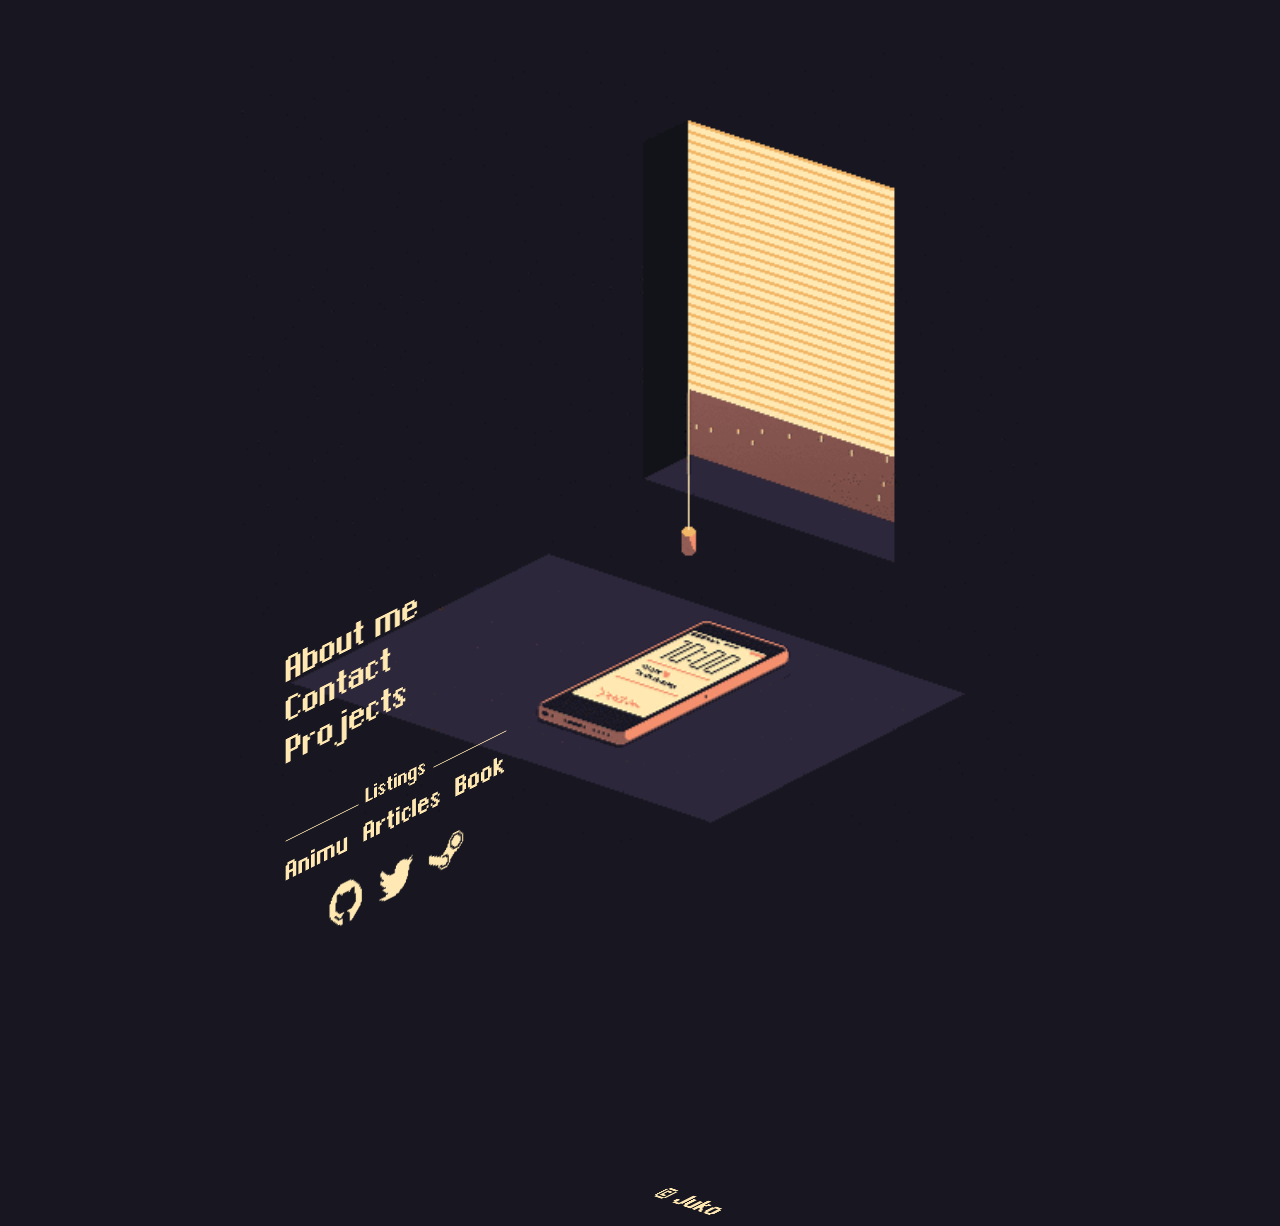
<file: index.html>
<!DOCTYPE html>
<html>
<head>
	<meta charset="utf-8">
	<meta name="viewport" content="width=device-width; height=device-height;">
	<title>owo@junicchi~</title>

	<style type="text/css">
@font-face {
     font-family: chrono;
     src: url(chronotype.ttf);
}

body {
     margin: 0;
     background-color:#181721;
}

a {
     color:#ffe8b1;
     text-decoration: none;
     font-size: 28px;
     font-family: chrono;
     float: left;
}

a:hover, img:hover {
     color:white;
     filter: grayscale(100%);
}

.comfy-background {
     text-align: center;
     position: absolute;
     margin: auto;
     top: 0;
     right: 0;
     bottom: 0;
     left: 0;
     image-orientation: from-image;
     min-width: 800px;
}

.container{
     align-content: center;
     text-align: center;
     position: absolute;
     margin:auto;
     top: 0;
     right: 0;
     bottom: 0;
     left:0;
     width: 800px;
     height:800px;
     line-height: 37px;
}

.rotate {
     transform: rotateX(30deg) rotateY(-45deg) rotateZ(0deg);
     position: absolute;
     margin-top: 130px;
}

.rotate2 {
     transform: rotateX(67deg) rotateY(-13deg) rotateZ(54deg);
     position: absolute;
     margin-top: 732px;
     margin-left: 382px;
}

#upper.fa {
     font-size: 30px;
     margin-left: -11px;
}

#upper a{
     text-align: left;
     font-size: 55px;
     width: 100%;
     padding-bottom: 10px 
}

.listings h1{
     color:#ffe8b1;
     font-size: 32px;
     font-family: chrono;
     font-weight: 550;
     line-height:0.1em;
    /*margin:10px 0 19px;
    */
     border-bottom: 1px solid#ffe8b1;
}

.listings span {
     background:#181721;
     padding:0 10px;
}

.listings span.license {
     background:none;
     padding:0 10px;
     color:#ffe8b1;
     font-size: 42px;
     font-family: chrono;
     font-weight: 550;
    /*margin:10px 0 19px;
    */
}

.listings a{
     font-size: 40px;
}

.social{
     margin-top: 80px;
     word-spacing: 10px;
}

.social a{
     float:none;
     font-size: 44px;
}

.ico {
     width: 50px;
}

	</style>
</head>

<body>
  <img class="comfy-background" src="imejus/gif_nod.gif">
  <div class="container">
  <div class="rotate">
	<div id="upper">
		<a href="./about_me.html">About me</a><br>
		<a href="./gpg.html">Contact</a><br>
		<a href="./projects.html">Projects</a><br>
		<br><br>
	</div>

	<div class="listings">
		<h1><span>Listings</span></h1>

	  <div>
		<a title="Anilist" href="https://anilist.co/user/Juko">
			Animu&nbsp;
		</a>
		<a title="Pocket" href="https://getpocket.com/@16cg6dS3pdt7cA6364T8239T8bA1p332755X59SzO9y6bymV32f95L4dFm6iwDPp">
			&nbsp;Articles&nbsp;
		</a>
		<a title="Goodreads" href="https://www.goodreads.com/Juko">
			&nbsp;Book
		</a>
	  </div>
	</div>

    <div class="social">
		<a title="Github" href="https://github.com/Kebablord">
		  <img class="ico" src="./imejus/ico_github.png">
		</a>
		<a title="Twitter" href="https://twitter.com/junicchi_?lang=ja">
		  <img class="ico" src="./imejus/ico_twitter.png">
		</a>
		<a  title="Steam" href="https://steamcommunity.com/id/JukoLife?l=japanese">
		  <img class="ico" src="./imejus/ico_steam.png">
		</a>
    </div>
   </div>

   <div class="rotate2">
       <div class="listings">
           <!-- Copyright includes only the code and the images specified in ./imejus/copyrights -->
           <span class="license">© Juko</span>
       </div>
   </div>
  </div>

</body>
</html>
</file>
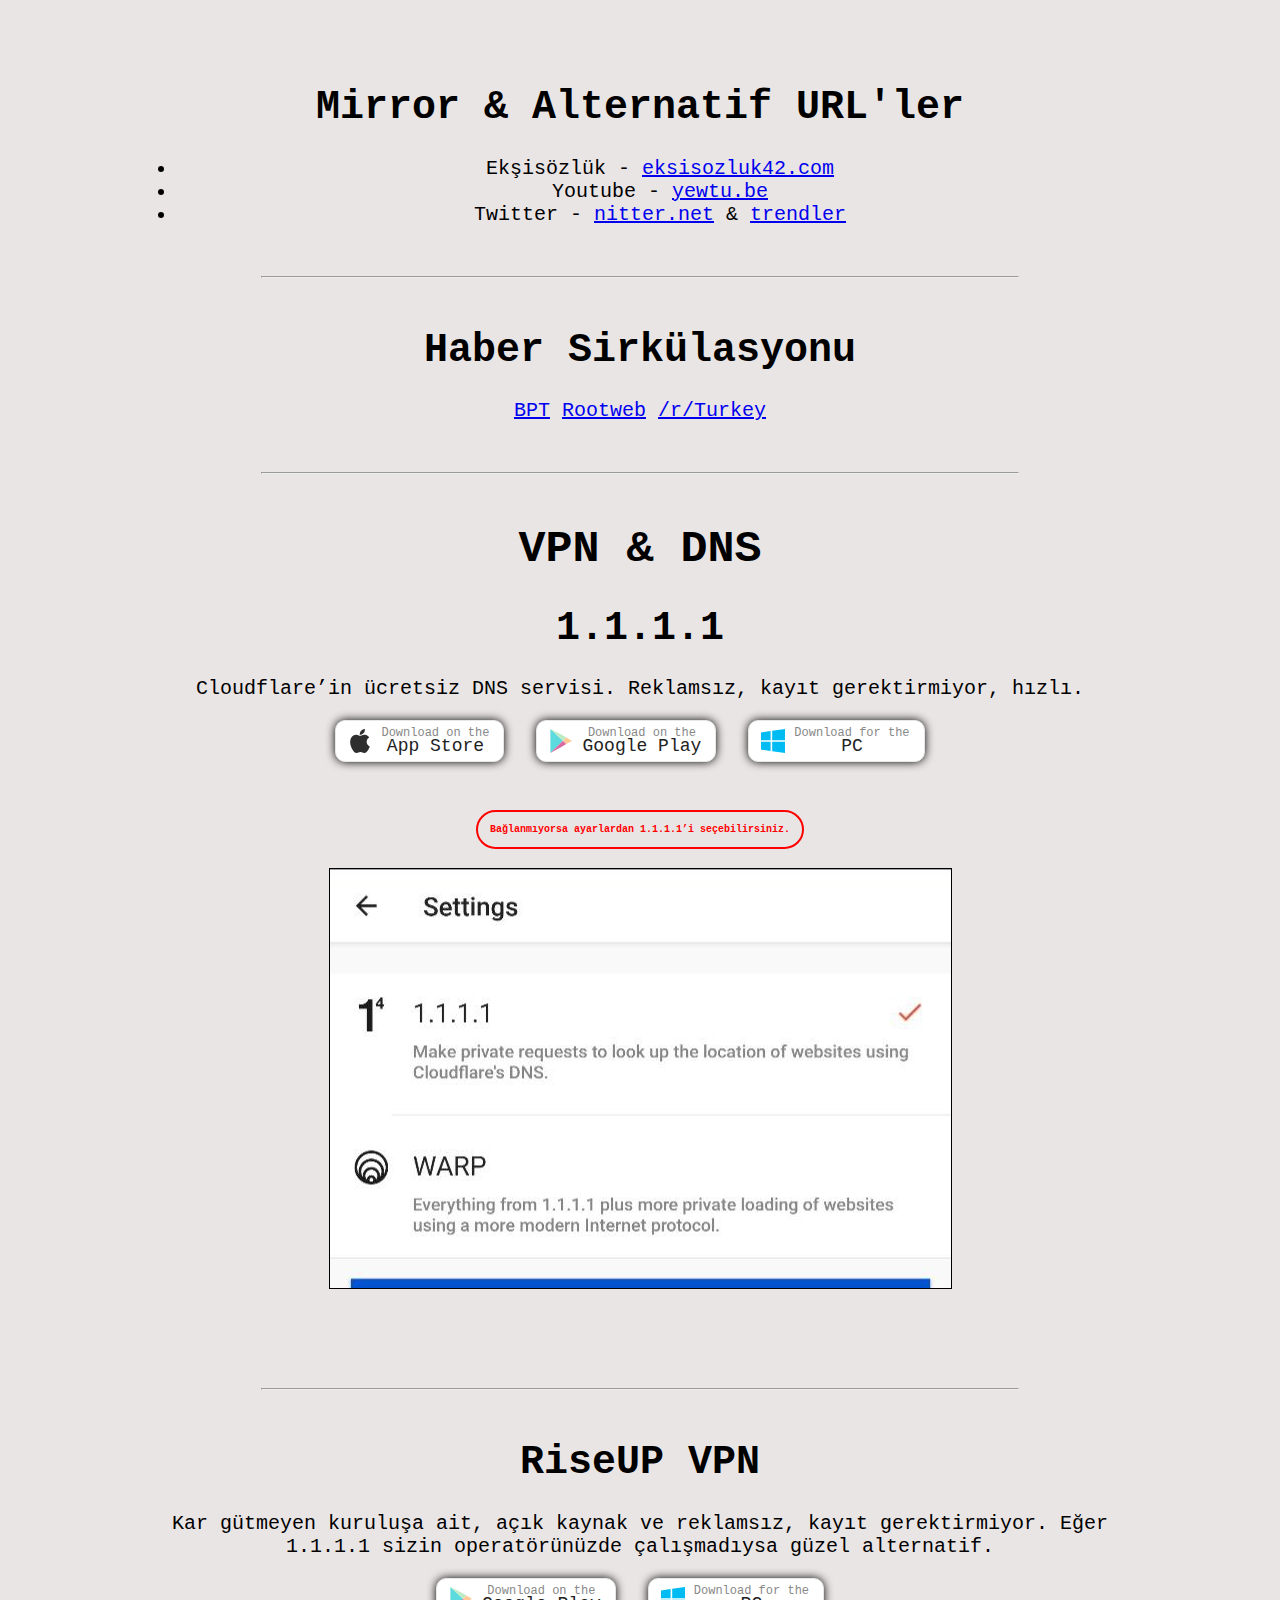
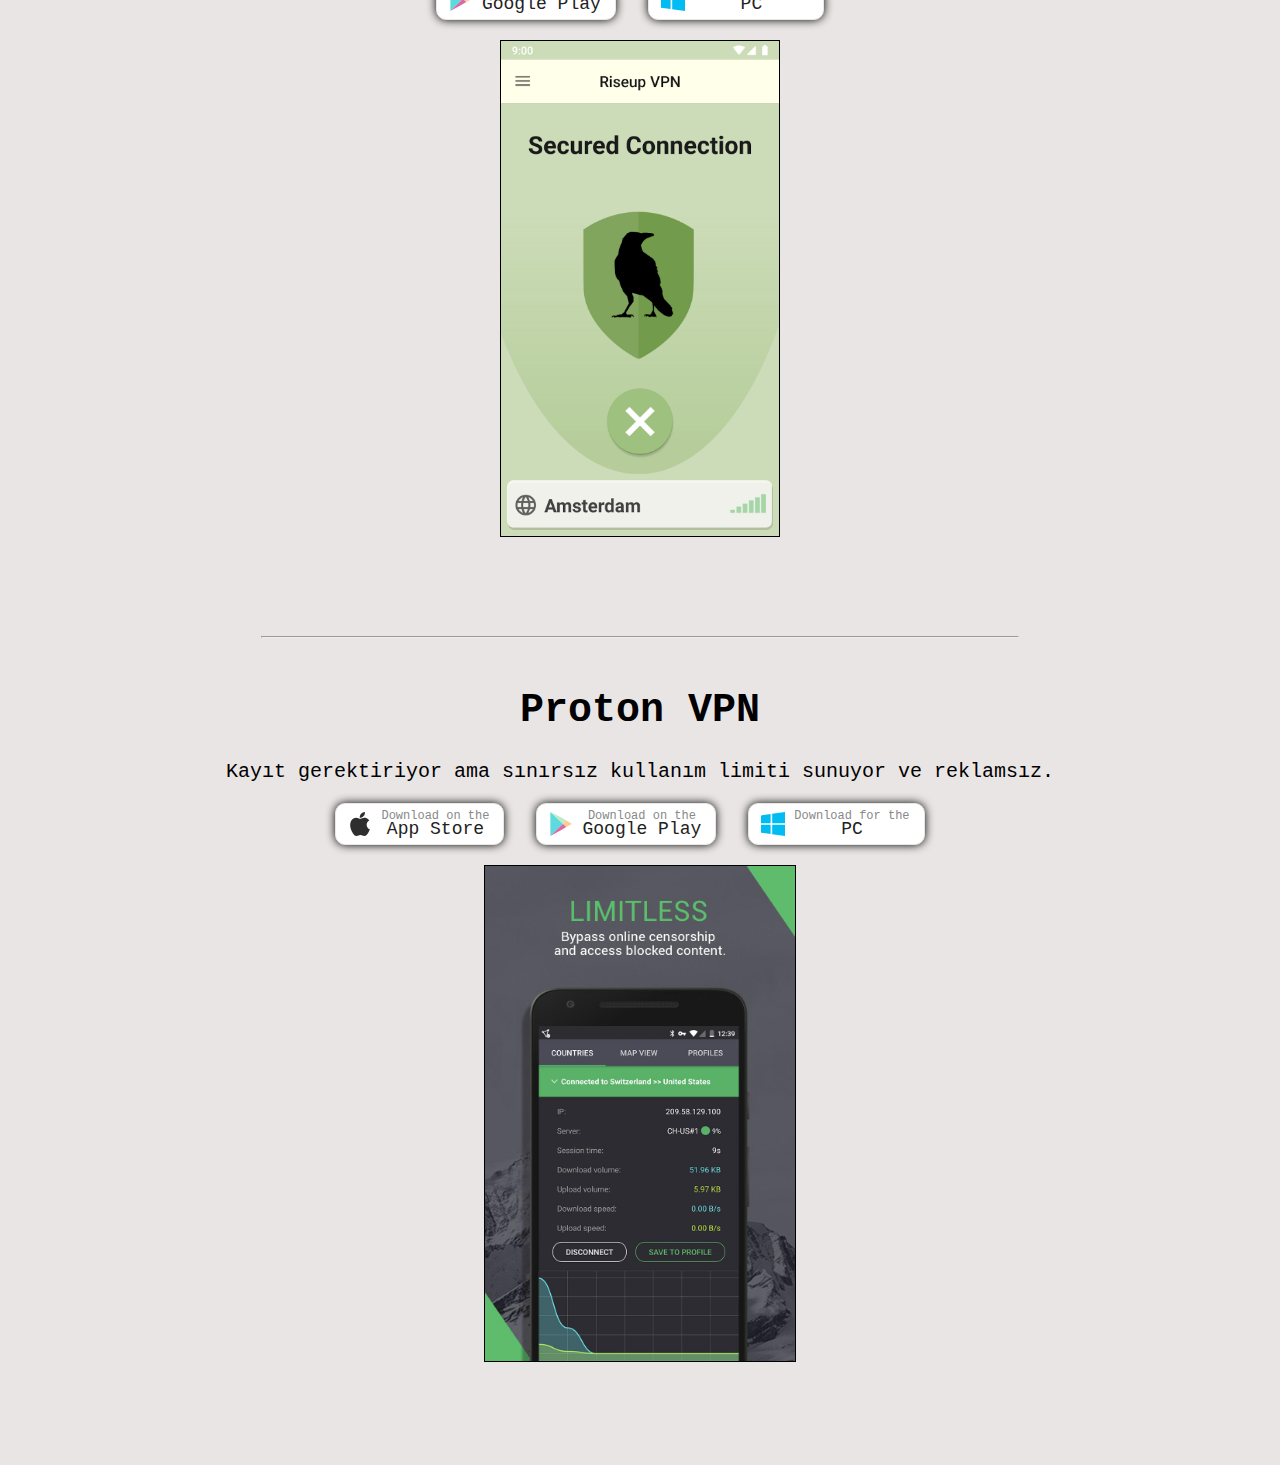
<file: docs/vpn/index.html>
<!DOCTYPE html>
<html>
    <head>
        <meta charset="utf-8">
        <title>VPN & Mirrorlar</title>
        <style></style>
        <link rel="stylesheet" type="text/css" href="style.css">
        <meta name="viewport" content="width=device-width, initial-scale=1">
    </head>
    <body id="preview">
        <!-- Introduction
        <p class="intro" data-line-start="0" data-line-end="1">
            Bugün saat 16 sularından itibaren bazı operatörlerde
            Twitter,Tiktok ve Whatsapp’ta erişimin yavaşladığı veya tamamen kısıtlandığı gözlemlendi.
            En gerektiği anda iletişim güçleştirdi, ve bununla sık sık karşılaşmaya devam edeceğiz gibi görünüyor.
            Eğer siz de operatörünüzle aynı problemi yaşıyorsanız,
            benim önerdiğim güvenli &amp; reklamsız servisler bunlar.
        </p>
        <hr>
        -->

        <!-- Ekşisözlük Mirror -->
        <h1 class="code-line" data-line-start=14 data-line-end=15>
            Mirror & Alternatif URL'ler
        </h1>
        <ul class="mirrors">
            <li>Ekşisözlük - <a href="https://eksisozluk42.com">eksisozluk42.com</a></li>
            <li>Youtube - <a href="https://yewtu.be/feed/popular">yewtu.be</a></li>
            <li>Twitter - <a href="https://nitter.net/search?q=%23ilkturdabirelim">nitter.net</a> & <a href="https://trends24.in/turkey/">trendler</a></li>
        </ul>

        <hr>

        <!-- Haber -->
        <h1 class="code-line" data-line-start=14 data-line-end=15>
            Haber Sirkülasyonu
        </h1>
        <div class="news">
            <a  href="https://t.me/s/bpthaber">BPT</a>
            <a href="https://t.me/s/rootwebfficial">Rootweb</a>
            <a href="https://teddit.net/r/turkey/new">/r/Turkey</a>
        </div>

        <hr>

        <!-- VPN & DNSLER -->
        <h1 style="font-size:45px;">VPN & DNS</h1>

        <!-- 1.1.1.1 -->
        <h1 class="code-line" data-line-start=2 data-line-end=3>1.1.1.1</h1>
        <p class="has-line-data" data-line-start="3" data-line-end="5">Cloudflare’in ücretsiz DNS servisi. Reklamsız, kayıt gerektirmiyor, hızlı. <br>
            <!-- App Store button -->
            <a href="https://itunes.apple.com/us/app/1-1-1-1-faster-internet/id1423538627" target="_blank" class="market-btn apple-btn" role="button">
                <span class="market-button-subtitle">Download on the</span>
                <span class="market-button-title">App Store</span>
            </a>
            <!-- Google Play button -->
            <a href="https://play.google.com/store/apps/details?id=com.cloudflare.onedotonedotonedotone" target="_blank" class="market-btn google-btn" role="button">
                <span class="market-button-subtitle">Download on the</span>
                <span class="market-button-title">Google Play</span>
            </a>
            <!-- Windows store button -->
            <a href="https://1.1.1.1/" target="_blank" class="market-btn windows-btn" role="button">
                <span class="market-button-subtitle">Download for the</span>
                <span class="market-button-title">PC</span>
            </a>
        </p>
        <br>
        <p class="warning has-line-data" data-line-start="6" data-line-end="7">Bağlanmıyorsa ayarlardan 1.1.1.1’i seçebilirsiniz.</p>
        <p class="after-warning has-line-data" data-line-start="8" data-line-end="9">
            <img src="1111.jpg" alt="1111">
        </p>
        <!-- RiseUP VPN -->
        <br><hr>
        <h1 class="code-line" data-line-start=9 data-line-end=10>
            <a id="RiseUP_VPN_9"></a>RiseUP VPN
        </h1>
        <p class="has-line-data" data-line-start="10" data-line-end="12">Kar gütmeyen kuruluşa ait, açık kaynak ve reklamsız, kayıt gerektirmiyor. Eğer 1.1.1.1 sizin operatörünüzde çalışmadıysa güzel alternatif. <br>
            <!-- Google Play button -->
            <a href="https://play.google.com/store/apps/details?id=se.leap.riseupvpn" target="_blank" class="market-btn google-btn" role="button">
                <span class="market-button-subtitle">Download on the</span>
                <span class="market-button-title">Google Play</span>
            </a>
            <!-- Windows store button -->
            <a href="https://riseup.net/en/vpn" target="_blank" class="market-btn windows-btn" role="button">
                <span class="market-button-subtitle">Download for the</span>
                <span class="market-button-title">PC</span>
            </a>
            <br>
            <img src="riseup.png" alt="riseup">
        </p>
        <br>
        <!-- Proton VPN -->
        <hr>
        <h1 class="code-line" data-line-start=13 data-line-end=14>
            <a id="Green_Tunnel_PC_13"></a>Proton VPN</a>
        </h1>
        <p class="has-line-data" data-line-start="14" data-line-end="17">
            Kayıt gerektiriyor ama sınırsız kullanım limiti sunuyor ve reklamsız.<br>
            <!-- App Store button -->
            <a href="https://apps.apple.com/us/app/proton-vpn-fast-secure/id1437005085" target="_blank" class="market-btn apple-btn" role="button">
                <span class="market-button-subtitle">Download on the</span>
                <span class="market-button-title">App Store</span>
            </a>
            <!-- Google Play button -->
            <a href="https://play.google.com/store/apps/details?id=ch.protonvpn.android" target="_blank" class="market-btn google-btn" role="button">
                <span class="market-button-subtitle">Download on the</span>
                <span class="market-button-title">Google Play</span>
            </a>
            <!-- Windows store button -->
            <a href="https://protonvpn.com/tr/" target="_blank" class="market-btn windows-btn" role="button">
                <span class="market-button-subtitle">Download for the</span>
                <span class="market-button-title">PC</span>
            </a>
            <br>
            <img src="proton.jpg" alt="img">
        </p>
        <!-- GreenTunnel VPN --x>
        <hr>
        <h1 class="code-line" data-line-start=14 data-line-end=15>
            <a id="Green_Tunnel_PC_13"></a>Green Tunnel (PC)
        </h1>
        <p class="has-line-data" data-line-start="14" data-line-end="17">Açık kaynaklı DPI Bypass aracı.<br>
            <a href="https://github.com/SadeghHayeri/GreenTunnel/releases/tag/v1.8.3">Github İndirme Bölümü</a>
            <br>
            <img src="https://github.com/SadeghHayeri/GreenTunnel/blob/master/assets/demo.gif?raw=true" alt="img">
        </p>
        -->

    </body>
</html>
</file>
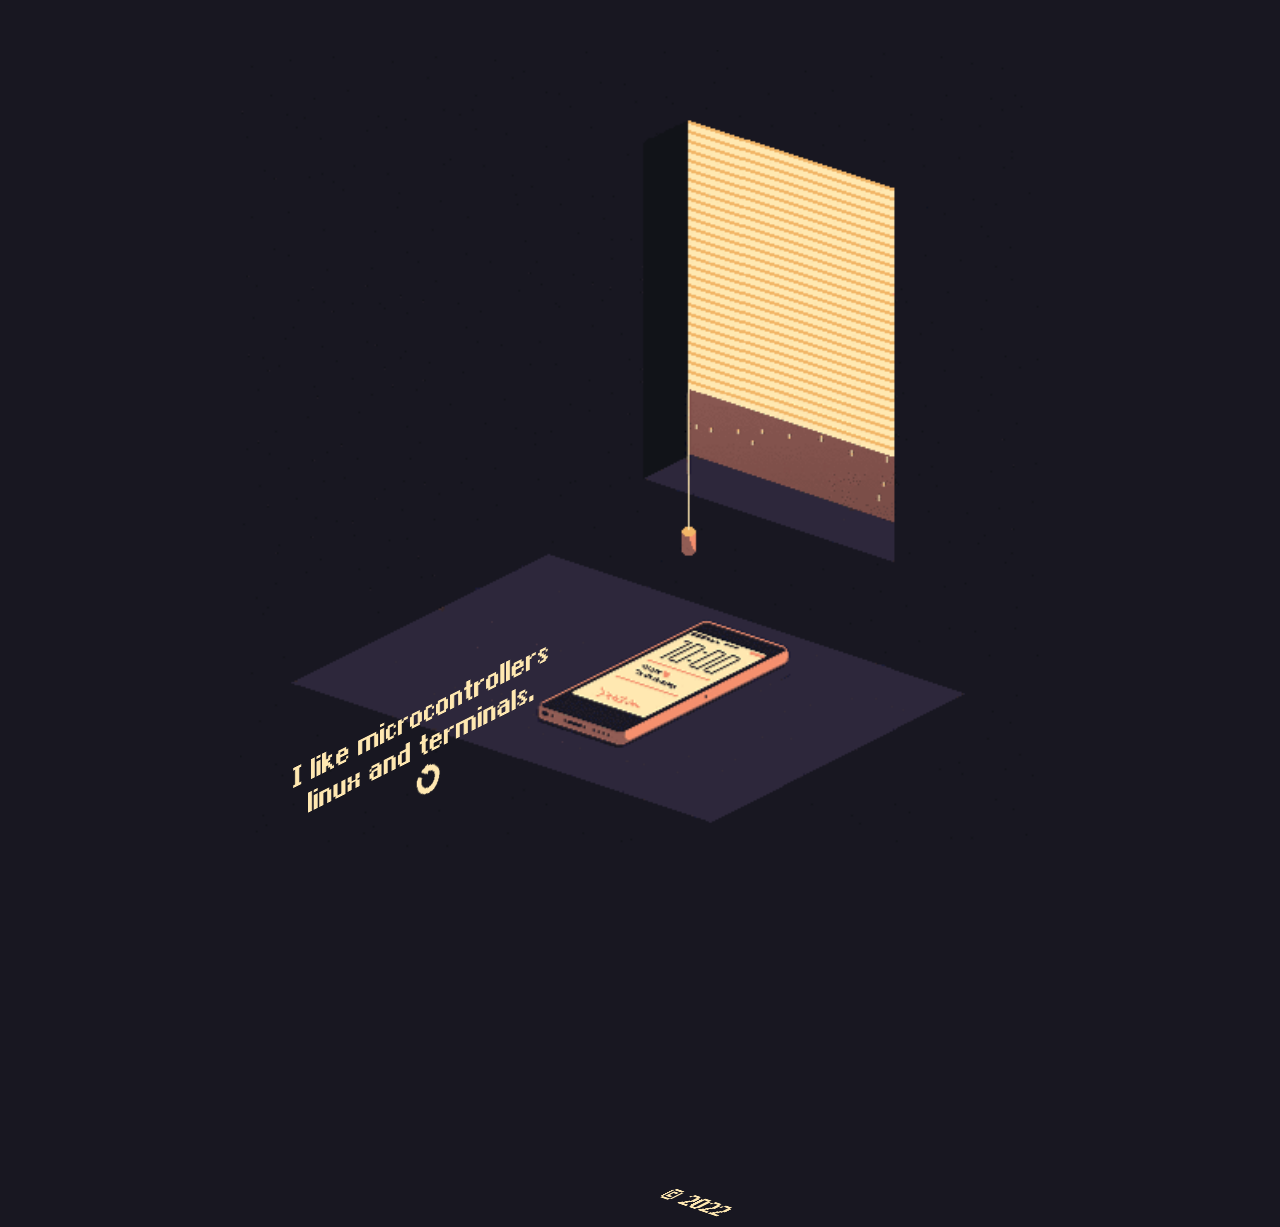
<file: about_me.html>
<!DOCTYPE html>
<html lang="en">
<head>
	<meta charset="utf-8">
	<meta name="viewport" content="width=device-width; height=device-height;">
	<meta name=”robots” content="index, follow">
	<meta name="description" content="Personal website of Junicchi aka. Kebablord">
	<title>owo@junicchi/sbin/whoami</title>
	<style>
		
@font-face {
    font-family: chrono;
    src: url(chronotype.ttf);
}

body {
    margin: 0;
    background-color:#181721;
}

a {
    color:#ffe8b1;
    text-decoration: none;
    font-size: 28px;
    font-family: chrono;
    /*float: left;*/
}

a:hover, img:hover {
    color:white;
    filter: grayscale(100%);
}

.comfy-background {
    text-align: center;
    position: absolute;
    margin: auto;
    top: 0;
    right: 0;
    bottom: 0;
    left: 0;
    image-orientation: from-image;
    min-width: 800px;
}

.container{
    align-content: center;
    text-align: center;
    position: absolute;
    margin:auto;
    top: 0;
    right: 0;
    bottom: 0;
    left:0;
    width: 800px;
    height:800px;
    line-height: 37px;
}

.rotate {
    transform: rotateX(30deg) rotateY(-45deg) rotateZ(0deg);
    position: absolute;
    margin-top: 243px;
}

.rotate2 {
    transform: rotateX(67deg) rotateY(-13deg) rotateZ(54deg);
    position: absolute;
    margin-top: 733px;
    margin-left: 388px;
}

#upper{
    color:#ffe8b1;
    text-decoration: none;
    font-size: 45px;
    font-family: chrono;
    float: left;
}

#upper a{
    text-align: left;
    font-size: 44px;
    width: 100%;
    padding-bottom: 10px 
}

.ico {
	width:38px;
	margin-left: 17px;
}

.listings span.license {
    background:none;
    padding:0 10px;
    color:#ffe8b1;
    font-size: 42px;
    font-family: chrono;
    font-weight: 550;
}
	</style>
</head>

<body>
  <img class="comfy-background" alt="background" src="imejus/gif_nod.gif">
  <div class="container">
	<div class="rotate">
		<div id="upper">
	 		I like microcontrollers 
            <br>
	 		linux and terminals. 
			<br>
		</div>
	    <div class="social">
			<a title="Return" href="./index.html">
				<img class="ico" alt="return" src="./imejus/ico_return.png">
			</a>
	    </div>
	</div>
    <div class="rotate2">
        <div class="listings">
            <!-- Copyright includes only the code and the images specified in ./imejus/copyrights -->
            <span class="license">© 2022</span>
        </div>
    </div>
  </div>
</body>
</html>
</file>
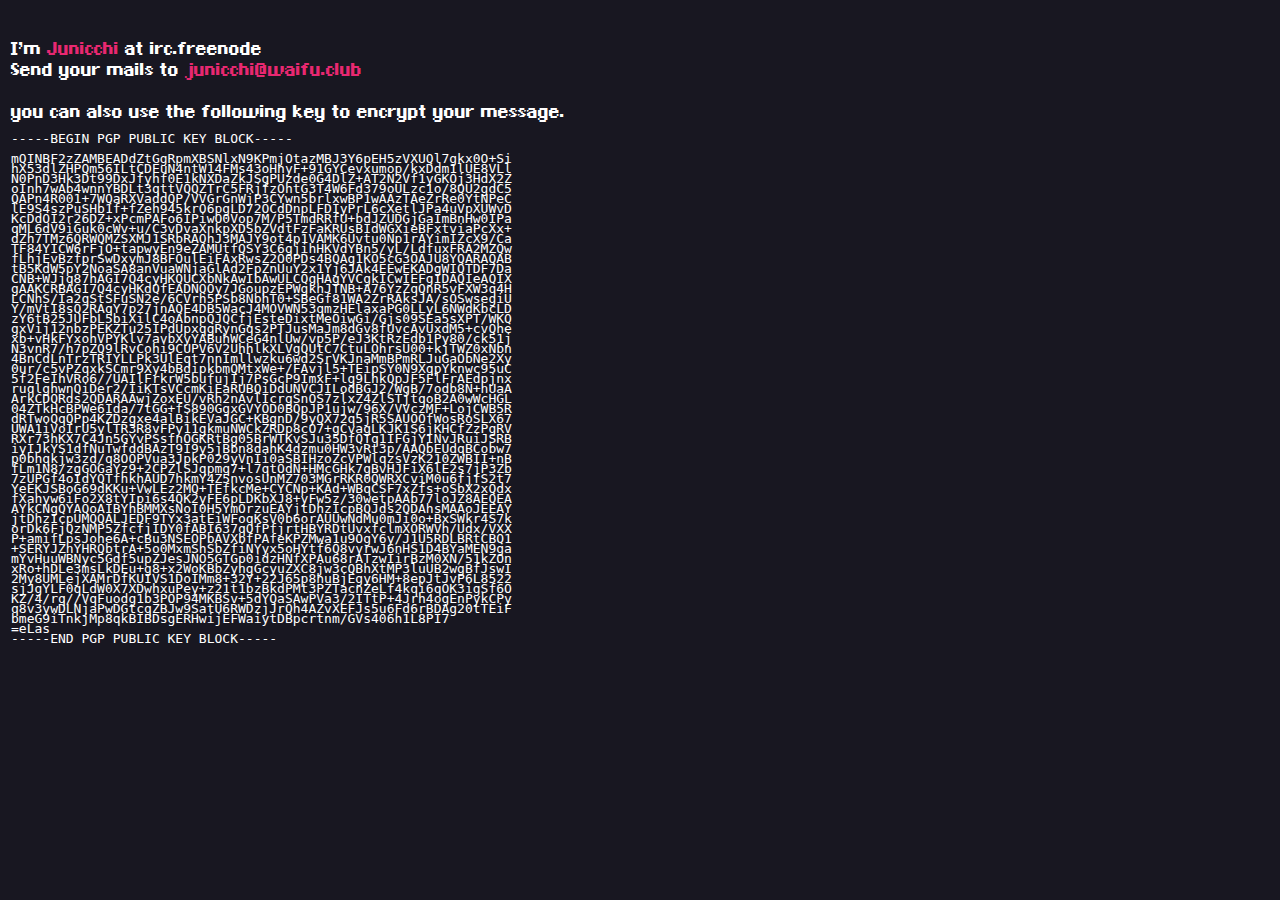
<file: gpg.html>
<!DOCTYPE html>
<html>
<head>
	<title>owo@junicchi~/.ssh</title>
	<style type="text/css">

@font-face {
    font-family: chrono;
    src: url(chronotype.ttf);
}

body {
    background-color: #181721;
    color: white;
    font-family: chrono;
    font-size: 25px;
    margin: 40px 11px;
}

code {
	font-family: monospace;
	font-size: 13px;
    float:left;
    white-space: break-spaces;
}

div {
	width: 0px;
	line-height: 10px;
}

a,
span{
	text-decoration: none;
	color: #e82871;
}

	</style>
</head>
<body>I'm <span>Junicchi</span> at irc.freenode<br>
Send your mails to <a href="mailto:junicchi@waifu.club">junicchi@waifu.club</a> <br><br>
you can also use the following key to encrypt your message.<br>

<div>
<code>
-----BEGIN PGP PUBLIC KEY BLOCK-----

mQINBF2zZAMBEADdZtGgRpmXBSNlxN9KPmjOtazMBJ3Y6pEH5zVXUQl7gkx0O+Si
hX53dlZHPQm56ILtCDEuN4ntW14FMs43oHhyF+91GYCevxumop/kxDdm1lUE8VLl
N0PnD3Hk3Dt99DxJfyhf0E1kNXDaZkJSgPUzde0G4DlZ+AT2N2Vf1yGKOj3HdX2Z
oInh7wAb4wnnYBDLt3qttVQQZTrC5FRjfzOhtG3T4W6Fd379oULzc1o/8QU2gdC5
QAPn4R001+7WQaRXVaddQP/VVGrGnWjP3CYwn5brlxwBP1wAAzTAeZrRe0YtNPeC
lE9S4szPuSHb1f+fZeh945krO6pgLD72OCdDnpLFDIyPrL6cXetlJPa4uVpXUWvD
KcDdOI2r26DZ+xPcmPAFo6IPiwO0Vop7M/P5TmdRRfU+bdJZUDGjGaImBnHw0IPa
qML6dV9iGuk0cWv+u/C3vDvaXnkpXDSbZVdtFzFaKRUsBIdWGXieBFxtviaPcXx+
dZh7TMz6QRWQMZSXMJ1SRbRAQhJ3MAJY9ot4p1VAMK6Uvtu0Np1rAYimIZcX9/Ca
TF84YICW6rFjO+tapwyEn9eZAMUtfQSY3C6gjihHKVdYBn5/yL/LdfuxFRA2MZQw
fLhjEvBzfprSwDxymJ8BFOulEiFAxRwsZ2O0PDs4BQAg1KO5cG3OAJU8YQARAQAB
tB5KdW5pY2NoaSA8anVuaWNjaGlAd2FpZnUuY2x1Yj6JAk4EEwEKADgWIQTDF7Da
CNB+WJjq87hAGI7Q4cyHKQUCXbNkAwIbAwULCQgHAgYVCgkICwIEFgIDAQIeAQIX
gAAKCRBAGI7Q4cyHKdQfEADNQOy7JGoupzEPWgkhJTNB+A76YzZqQnR5vFXW3q4H
LCNhS/Ia2qStSFuSN2e/6CVrh5PSb8NbhT0+SBeGf81WA2ZrRAksJA/sOSwsegiU
Y/mVtI8sQ2RAqY7p27jnAQE4DB5WacJ4MOVWN53qmzHElaxaPG0LLyL6NWdKbcLD
zY6tB25JUFbL5biXilC4oAbnpQJQCfjEsteDixtMeOiwGi/Gjs09SEa5sXPT/WKQ
gxVij12nbzPEKZTu25IPdUpxqgRynGqs2PTJusMaJm8dGv8fUvcAvUxdM5+cvQhe
xb+vHkFYxohVPYKlv7avbXyYABuhWCeG4nlUw/vp5P/eJ3KtRzEdb1Py80/ck51j
N3vnR7/h7pZQ9lRvCohi9CUPV6V2UhhlkXLVgQUtC7CtuLOhrsU00+kjTWZ0xNbn
4BnCdLnTrzTRIYLLPk3UlEqt7nnImllwzku6wd2SrVKJnaMmBPmRLJuGaObNe2Xy
0ur/c5vPZqxkSCmr9Xy4bBdipkbmQMtxWe+/FAvjl5+TEipSY0N9XqpYknwc95uC
5f2FeIhVRo6//UAIlFrkrW5bufujIj7PsGcP9ImxF+lg9LhkQpJF5FlFrAEdpjnx
ruqlghwnQiDer2/IiKTsVCcmKiEaRUBQiDdUNVCJILodBGJ2/WgB/7odb8N+nUaA
ArkCDQRds2QDARAAwjZoxEU/vRh2nAvlIcrgSnOS7zlxZ4ZlSTjtqoB2A0wWcHGL
04ZTkHcBPWe6Ida/7tGG+fS890GgxGVYOD0BQpJP1ujw/96X/VVczMF+LojCWB5R
dRTwoQqQPp4KZDzgxe4alBikEVaJGC+KBgnD/9yQX72q5jR5SAUOOfWosRoSLX67
UWA1iVoIrU5ylTR3R8vFPy11gkmuNWCkZRDp8cO7+gCvagLKJK1S6jKHCfZzPgRV
RXr73hKX7C4Jn5GYvPSsfnOGKRtBg05BrWTKvSJu35DfQTq1IFGjYINvJRuiJSRB
iyIJkYS1dfNuTwfddBAzT9I9y5jBbn8dahK4dzmu0HW3vRt3p/AAQbEUdqBCobw7
p0bhqkjw3zd/q8OOPVua3JpkP029yVnIi0aSBIHzoZcVPWlqzsVzK210ZWBII+nB
fLm1N8/zgGOGaYz9+2CPZlSJqpmq7+l7qtOdN+HMcGHk7gBvHJFiX6lE2s7jP3Zb
7zUPGf4oIdYQTfhkhAUD7hkmY4Z5nvosUnMZ703MGrRKR0QWRXCviM0u6fjfS2t7
YeEKJSBoG69dKKu+VwLEz2MQ+TEfkcMe+CYCNp+KAd+WBqCSF7xZfs+oSbX2xQdx
fXahyw6iFo2X8tYIpi6s4QK2yFE6pLDKbXJ8+yFw5z/30wetpAAb77loJZ8AEQEA
AYkCNgQYAQoAIBYhBMMXsNoI0H5YmOrzuEAYjtDhzIcpBQJds2QDAhsMAAoJEEAY
jtDhzIcpUMQQALJEDF9TYx3atEiWFoqKsV0b6orAUUwNdMu0mJi0o+BxSWkr4S7k
orDk6FjQzNMP5ZfcfjIDY0fABI637qQfPfjrtHBYRDtUvxfclmXORWVh/Udx/VXX
P+amifLpsJohe6A+cBu3NSEOPbAVXbfPAfeKPZMwa1u9OgY6y/J1U5RDLBRtCBQ1
+SERYJZnYHRQbtrA+5o0MxmShSbZfiNYyx5oHYtf6Q8vyrwJ6nHS1D4BYaMEN9ga
mYvHuuWBNyc5Gdf5upZJesJNO5GTGp0idzHNfXPAu68rATzwIirBzM0XN/51kZOn
xRo+hDLe3msLkDEu+g8+x2WoKBbZyngGcyuZXC8jw3cQBhXtMP3luUB2wgBfJswI
2My8UMLejXAMrDfKUIVS1DoIMm8+32Y+22J65p8huBjEgy6HM+8epJtJvP6L8522
sjJgYLF0qLdW0X7XDwhxuPey+z21t1bzBkdPMt3PZTacnZeLf4kqi6qOK3igSf6O
KZ/4/rq//VqFuodg1b3POP94MKBSv+5dYQaSAwPVa3/2ITtP+4Jrh4ogEnPykCPy
q8v3ywDLNjaPwDGtcqZBJw9SatU6RWDzjJrQh4AZvXEFJs5u6Fd6rBDAg20tTEiF
bmeG9iTnkjMp8qkBIBDsgERHwijEFWaiytDBpcrtnm/GVs406h1L8PI7
=eLas
-----END PGP PUBLIC KEY BLOCK-----
</code>
</div>

</body>
</html>
</file>
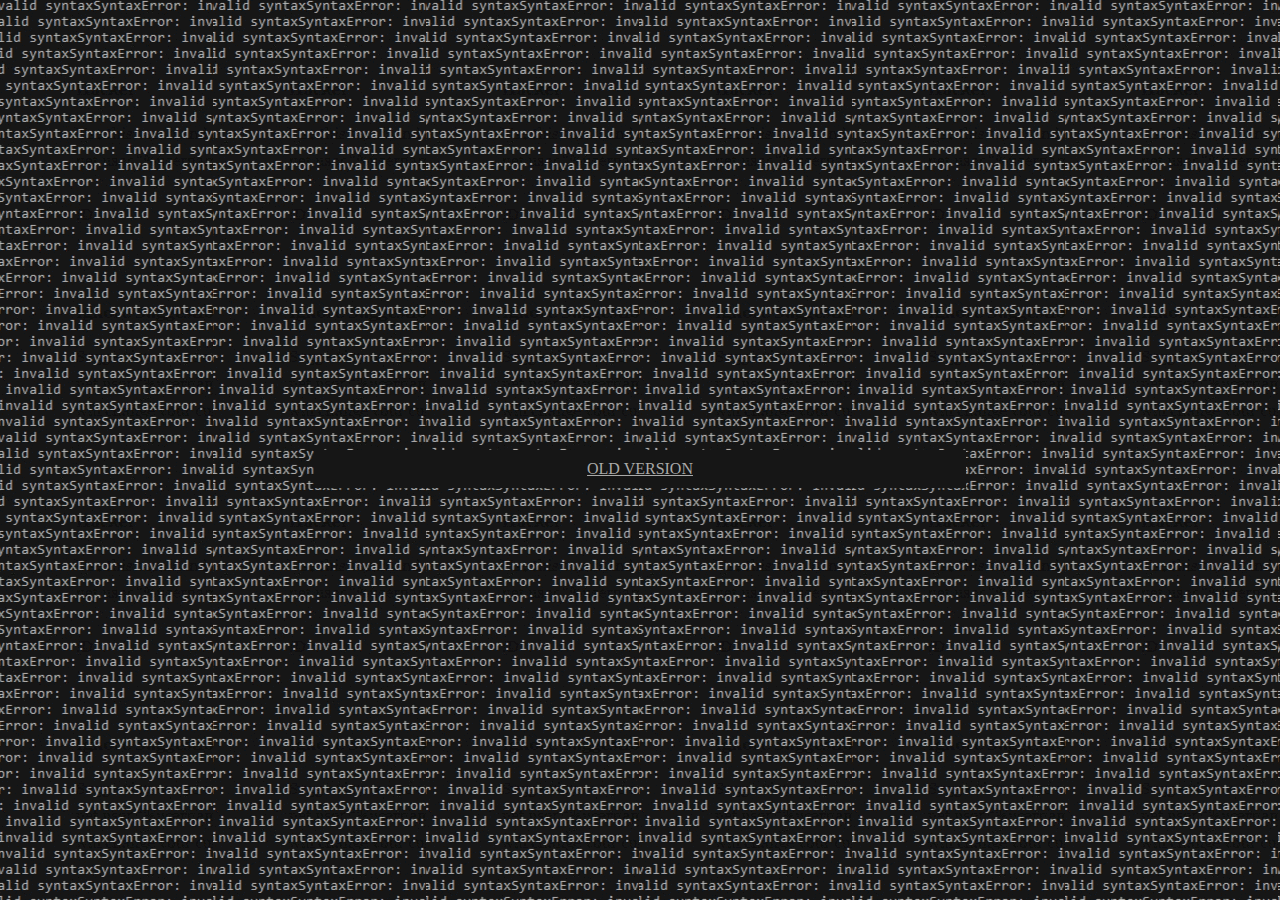
<file: under_construction.html>
<!DOCTYPE html>
<html>
<head>
	<meta charset="UTF-8">
    <title>owo@junicchi/dev/null</title>
	<style type="text/css">
		 body{
		 background-image: url("imejus/syntax.gif");
 	     background-color: #cccccc;
		 }

		 div{
  			margin: auto;
  			margin-top:50vh;
  			width: 50%;
  			background-color: #161616;
  			padding: 10px;
  			text-align: center;
		 }
		 a {
		 	color:#a9a9a8;
		 }
	</style>
	<title></title>
</head>
<body>

<div class="moe">
<a href="./kebabland.html">OLD VERSION</a>
</div>

</body>
</html>
</file>
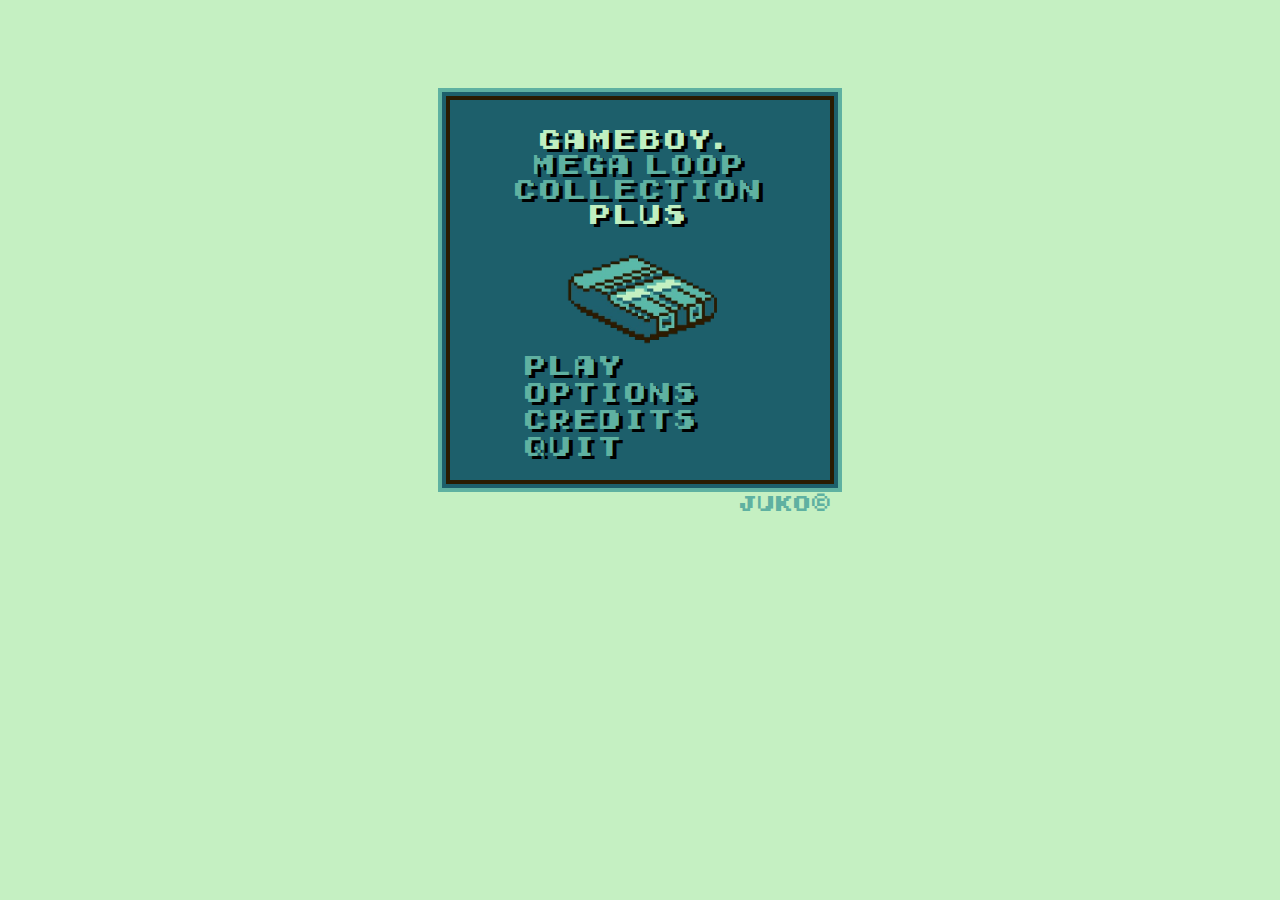
<file: projects_files/gameboy_mini/gameboy.html>
<!DOCTYPE html>
<html>
<head>
    <meta charset="utf-8">
	<link rel="stylesheet" type="text/css" href="./gameboy.css">
	<title>GameBoy Style</title>
</head>
<body>
<div id="c">
<div id="box">
	<div id="upper">
		<span class="white">GAMEBOY.</span><br>
		MEGA   LOOP<br>
		COLLECTION<br>
		<span class="white">PLUS</span>
	</div>
	
	<img src="./gameboy.png">
		<div id="container">
			<div id="row">
				<a id="link" href="#">PLAY</a>
				<a id="arrow">~</a>
			</div>
		
			<div id="row">
				<a id="link" href="#">OPTIONS</a>
				<a id="arrow">~</a>
			</div>
		
			<div id="row">
				<a id="link" href="#">CREDITS</a>
				<a id="arrow">~</a>
			</div>
		
			<div id="row">
				<a id="link" href="#">QUIT</a>
				<a id="arrow">~</a>
			</div>
		</div>
</div>
<div class="signature">JUKO©</div>

<!-- some special font characters: "(" for coin, "<" for hearth, "©" for copyright -->
</div>
</body>
</html>
</file>
<file: docs/vpn/style.css>
body {
    font-size: 20px;
    font-family: monospace;
    padding-left: 10%;
    padding-right: 10%;
    align-content: center;
    text-align: center;
    padding-bottom: 50px;
    padding-top: 50px;
    background-color: #eae5e5;
}

p.warning{
    border: solid red 2px;
    border-radius: 35px;
    padding: 12px;
    display: inline;
    color: red;
    font-size: 10px;
    font-weight: bold;
}

p.after-warning{
    margin-top:20px;
}

@media (max-width: 660px) {
  body {
    font-size: 12px;
    padding-left: 5%;
    padding-right: 5%;
  }
    
  img {
      max-width: 80%!important;
      max-height: 35vh!important;    
  }
}

img {
  border: solid black 1px;
  max-width: 70%;
  max-height: 55vh;
  margin-top: 10px;
}

p.intro {
    padding-left: 20px;
    padding-right: 20px;
}

hr {
    width: 75%;
    margin-bottom: 50px;
    margin-top: 50px;
}

a.market-btn{
    margin-top: 20px;
    margin-bottom: 10px;
    margin-right: 20px;
    box-shadow: black 0px 0px 10px;
    border-radius: 10px;
}

.market-btn {
    display: inline-block;
    padding: 0.3125rem 0.875rem;
    padding-left: 2.8125rem;
    -webkit-transition: border-color 0.25s ease-in-out, background-color 0.25s ease-in-out;
    transition: border-color 0.25s ease-in-out, background-color 0.25s ease-in-out;
    border: 1px solid #e7e7e7;
    background-position: center left 0.75rem;
    background-color: #fff;
    background-size: 1.5rem 1.5rem;
    background-repeat: no-repeat;
    text-decoration: none;
}
.market-btn .market-button-title {
    display: block;
    color: #222;
    font-size: 1.125rem;
}
.market-btn .market-button-subtitle {
    display: block;
    margin-bottom: -0.25rem;
    color: #888;
    font-size: 0.75rem;
}
.market-btn:hover {
    background-color: #f7f7f7;
    text-decoration: none;
}
.market-btn-light {
    border-color: rgba(255, 255, 255, 0.14);
    background-color: rgba(0, 0, 0, 0);
}
.market-btn-light .market-button-title {
    color: #fff;
}
.market-btn-light .market-button-subtitle {
    color: rgba(255, 255, 255, 0.6);
}
.market-btn-light:hover {
    background-color: rgba(255, 255, 255, 0.06);
}

.apple-btn {
    background-image: url([data-uri]);
}
.google-btn {
    background-image: url([data-uri]);
}
.windows-btn {
    background-image: url([data-uri]);
}
.market-btn-light.apple-btn {
    background-image: url([data-uri]);
}
</file>
<file: projects_files/gameboy_mini/gameboy.css>
/* GameBoi themed blog by Github:Kebablord */

#c{
  /*! position: relative; */
  /*! top: 28%; */
  /*! transform: translateY(50%); */
  margin-top: 100px;
}

@font-face {
    font-family: gameboy;
    src: url(gameboy.ttf);
}

body {
	background-color:#C5F0C2;
	font-family: gameboy;
	font-size:25px;
	line-height: 27px;
	text-shadow: 4px 3px black;
	color: #5FB1A1;
}

img{
	display: block;
	margin-left: auto;
	margin-right: auto;
	padding-top:  16px;
	width: 180px;
}

a{
	text-decoration: none;
	color: inherit;
}

#box{
	background-color: #1D5F6B;
	margin-left: auto;
	margin-right: auto;
	/*! margin-top: 20vh; */
	width: 380px;
	height: 380px;
	box-shadow: 
    0 0 0 4px #2A1C02,
    0 0 0 8px #1D5F6B,
    0 0 0 12px #5FB1A1;
	/*! vertical-align: middle; */
}

.white{
	color: #C0EFC1;
}

#upper{
	padding-top: 28px;
	text-align: center;
	font-size: 25px;
	line-height: 25px;
}


#container{
	display: block;
	margin-left: auto;
	margin-right: auto;
	margin-bottom: auto;
	width: 280px;
}

#row{
  display: flex;
}

#link {
	order:2;
	opacity: 1;
}

#arrow {
	order:1;
	opacity: 0;
	color: #C0EFC1;
	text-shadow: 4px 4px black;
}

#link:hover + #arrow{
	opacity: 1;
}

#link:hover{
	color: #C0EFC1;
}

.signature{
	margin-top: 10px;
	margin-left: auto;
	margin-right: auto;
	width: 380px;
	text-shadow: none;
	font-size: 20px;
	letter-spacing: -2px;
	text-align: right;
}
</file>
